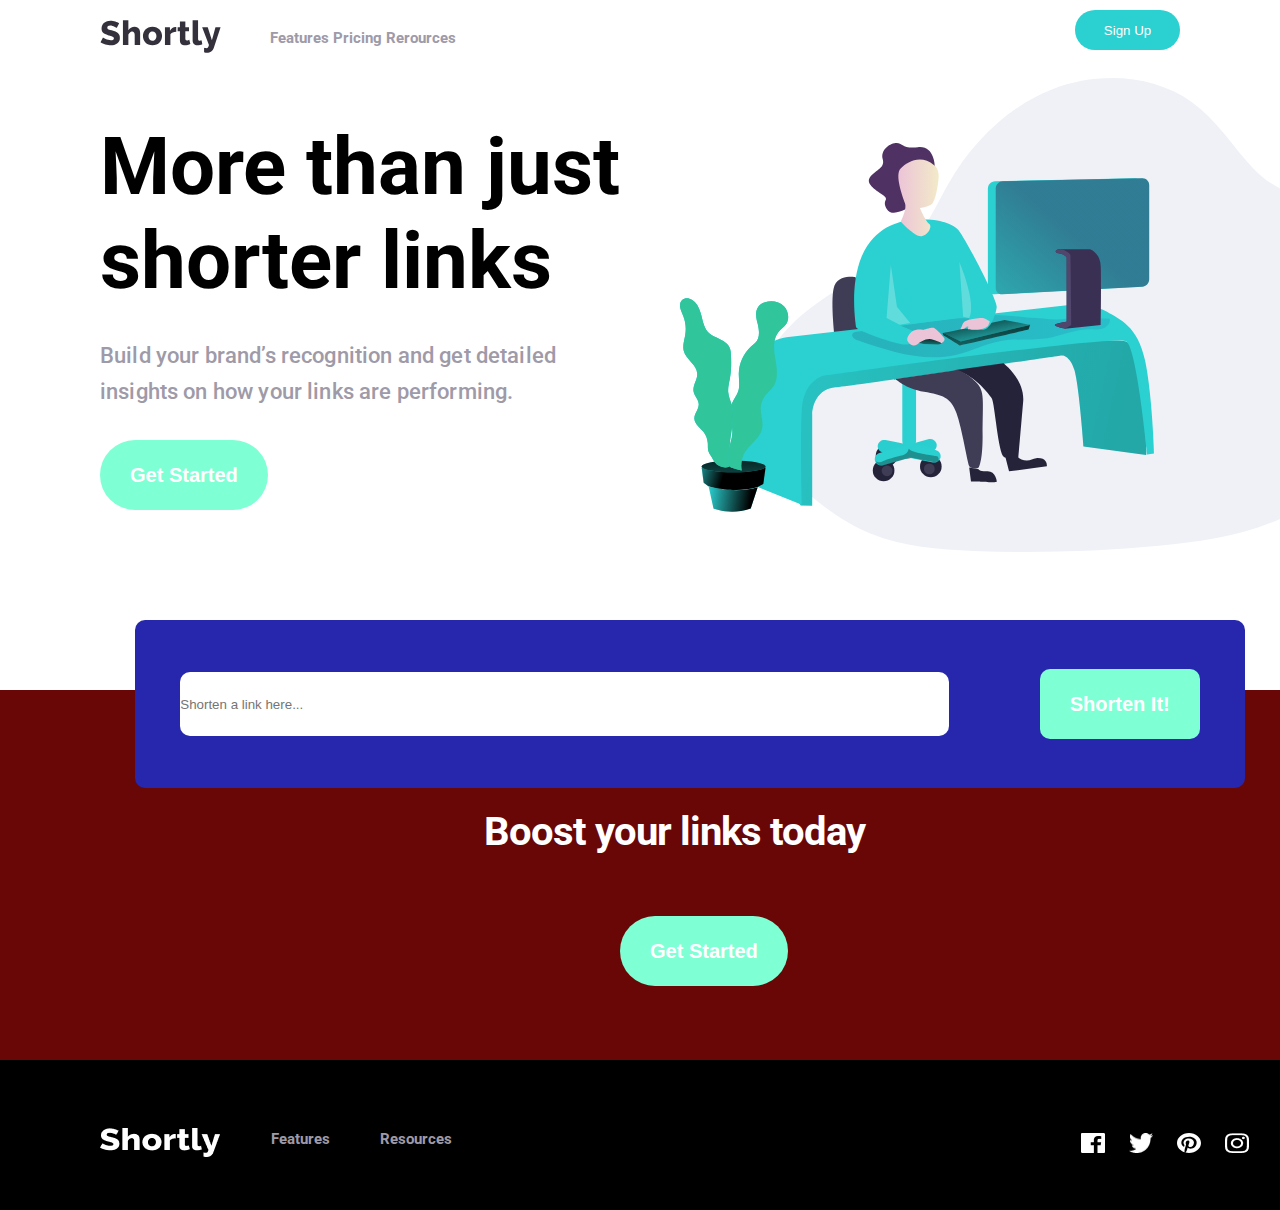
<file: index.html>
<!DOCTYPE html>
<html lang="en">
  <head>
    <meta charset="UTF-8" />
    <meta name="viewport" content="width=device-width, initial-scale=1.0" />
    <title>Document</title>
    <link rel="stylesheet" href="./style.css" />
  </head>
  <body>
    <header>
      <div class="container">
        <div class="header-wrapper">
          <div class="header-left">
            <img src="./logo (1).svg" alt="pnj" />
            <a href="./color.html">Features</a>
            <a href="./color.html">Pricing</a>
            <a href="./color.html">Rerources</a>
          </div>
          <div class="header-right">
            <button>Sign Up</button>
          </div>
        </div>
      </div>
    </header>
    <main>
      <!-- Hero section start  -->
      <main>
        <section class="hero">
          <div class="container">
            <div class="hero-title">
              <h1>
                More than just <br />
                shorter links
              </h1>

              <p>
                Build your brand’s recognition and get detailed <br />
                insights on how your links are performing.
              </p>

              <button class="btn">Get Started</button>
            </div>
          </div>
        </section>
        <section class="form">
         <div class="main-box">
          <div class="container">
             <div class="box">
            <div class="box-left">
              <input placeholder="Shorten a link here..." type="text">
            </div>
            <div class="box-right">
              <button class="btn">
                Shorten It!
              </button>
   
            </div>
          </div>
          </div> 
                     <h2>Boost your links today</h2>
              <button class="btn2">Get Started</button>
         <div>
        </section>
      </main>
      <!-- Hero section finish -->
      <footer>
        <div class="container">
          <div class="footer-wrapper">
            <div class="footer-left"> 
              <img src="./Shortly.png" alt="ngp">
              <a href="#">Features</a>
              <a href="#">Resources</a>
            </div>
            <div class="footer-right">
              <img src="./Path (2).png" alt="logo">
              <img src="./Path (3).png" alt="logo">
              <img src="./Path (1).svg" alt="logo">
              <img src="./Shape (1).png" alt="logo">
            </div>  
          </div>
        </div>
      </footer>
  </body>
</html>
</file>
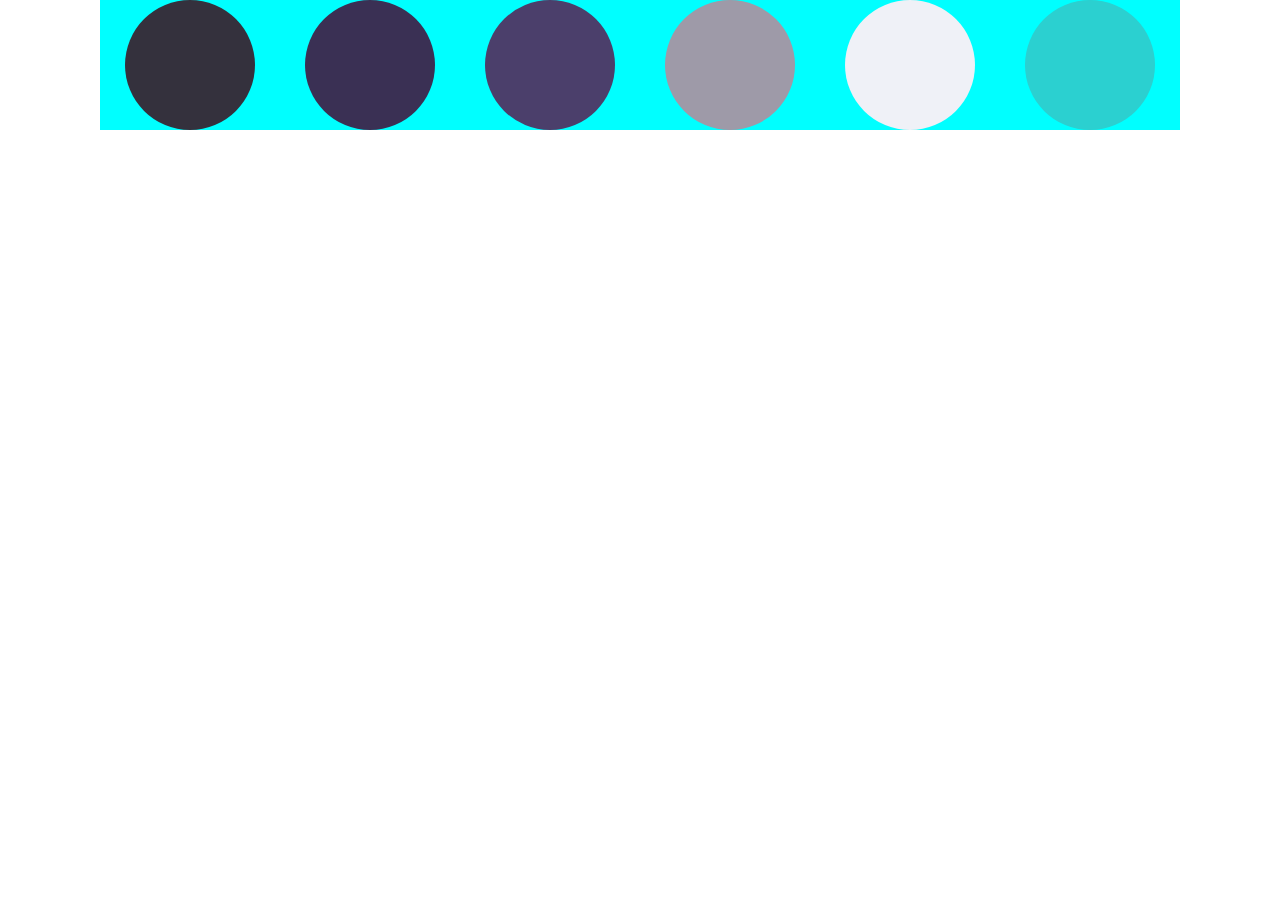
<file: color.html>
<!DOCTYPE html>
<html lang="en">
<head>
    <meta charset="UTF-8">
    <meta name="viewport" content="width=device-width, initial-scale=1.0">
    <title>Document</title>
    <link rel="stylesheet" href="./color.css">
</head>
<body>
    <div class="container">
<div class="box1">
<div class="box box-1"></div>
<div class="box box-2"></div>
<div class="box box-3"></div>
<div class="box box-4"></div>
<div class="box box-5"></div>
<div class="box box-6"></div>
</div>
</div>
</body>
</html>
</file>
<file: style.css>
@import url("https://fonts.googleapis.com/css2?family=Lato:ital,wght@0,100;0,300;0,400;0,700;0,900;1,100;1,300;1,400;1,700;1,900&family=Madimi+One&family=Montserrat:ital,wght@0,100..900;1,100..900&family=Noto+Sans+Gurmukhi:wght@100..900&family=Poppins:wght@300;400;500;600;700;800;900&family=Roboto:ital,wght@0,100;0,300;0,400;0,500;0,700;0,900;1,100;1,300;1,400;1,500;1,700;1,900&display=swap");

* {
  margin: 0;
  padding: 0;
  box-sizing: border-box;
}
body {
  font-family: "Roboto", sans-serif;
}

.container {
  max-width: 1440px;
  margin: 0 auto;
  padding: 0 100px;
}
header{
     position: fixed;
    width: 100%;
    background-color: rgb(255, 255, 255);
    z-index: 2;
    height: 60px;
 
}
.header-wrapper {
  display: flex;
  justify-content: space-between;
  align-items: center;
 margin-top: 10px;
}
.header-left a {
  font-size: 15px;
  font-weight: 700;
  line-height: 22.5px;
  text-decoration: none;
  position: relative;
  left: 45px;
  color: #9e9aa8;
}
.header-left img {
  position: relative;
  top: 10px;
}
.header-right button {
  width: 105px;
  height: 40px;
  border-radius: 400px;
  background-color: #2bd0d0;
  border: none;
  color: white;
}

/* Hero styles  */

.hero {
  padding: 120px 0;
  background-image: url("./hero-bg.svg");
  background-size: 600px;
  background-repeat: no-repeat;
  background-position: right;
}

.hero-title h1 {
  font-size: 80px;
}

.hero-title p {
  margin: 30px 0;
  color: #9e9aa8;
  line-height: 28px;
  font-size: 22px;
  font-weight: 500;
  line-height: 36px;
  letter-spacing: 0.15000000596046448px;
}

.btn {
  background-color: aquamarine;
  padding: 20px 30px;
  border-radius: 100px;
  color: rgb(255, 255, 255);
  border: none;
  font-size: 20px;
  font-weight: 700;
  line-height: 30px;
}
/* form style */
.form {
  margin-top: 60px;
}
.main-box {
  width: 1349px;
  height: 370px;
  background-color: rgb(105, 7, 7);
}

.box {
  position: relative;
  bottom: 70px;
  display: flex;
  justify-content: space-around;
  align-items: center;
  width: 1110px;
  height: 168px;
  background-color: rgb(39, 39, 173);
  margin-bottom: 10px;
  margin-left: 35px;
  border-radius: 10px;
}
.box-left input {
  width: 769px;
  height: 64px;
  border-radius: 10px;
  border: none;
}
.box-right .btn {
  border-radius: 10px;
}
h2 {
  font-size: 40px;
  font-weight: 700;
  line-height: 48px;
  letter-spacing: -1px;
  position: relative;
  bottom: 60px;
  text-align: center;
  color: white;
}
 .btn2{
  margin-left: 620px;
    background-color: aquamarine;
  padding: 20px 30px;
  border-radius: 100px;
  color: rgb(255, 255, 255);
  border: none;
  font-size: 20px;
  font-weight: 700;
  line-height: 30px;
 }
    /* footer style */
footer{
  width: 1349px;
height: 150.2px;
background-color: black;
}
.footer-wrapper{
  position: relative;
  display: flex;
  justify-content: space-between;
  align-items: center;
  top: 68px;
}
.footer-left{
  display: flex;
  gap: 50px;
}
.footer-left a{
   font-size: 15px;
  font-weight: 700;
  line-height: 22.5px;
  text-decoration: none;
  position: relative;
  color: #9e9aa8;
}
.footer-right{
  display: flex;
  justify-content: space-around;
gap: 24px;
}
</file>
<file: color.css>
* {
  margin: 0;
  padding: 0;
  box-sizing: border-box;
}
.container {
  max-width: 1440px;
  margin: 0 auto;
  padding: 0 100px;
}
.box1{
    display: flex;
    justify-content: space-around;
    align-items: center;
    background-color: aqua;
}
.box{
    width: 130px;
height: 130px;
border-radius: 50%;
}
.box-1{
    background-color: #34313D;
}
.box-2{
        background: #3A3054;
}
.box-3{
    background: #4B3F6B;
}
.box-4{
    background: #9E9AA8;
}
.box-5{
    background: #EFF1F7;
}
.box-6{
    background: #2BD0D0;
}
</file>
